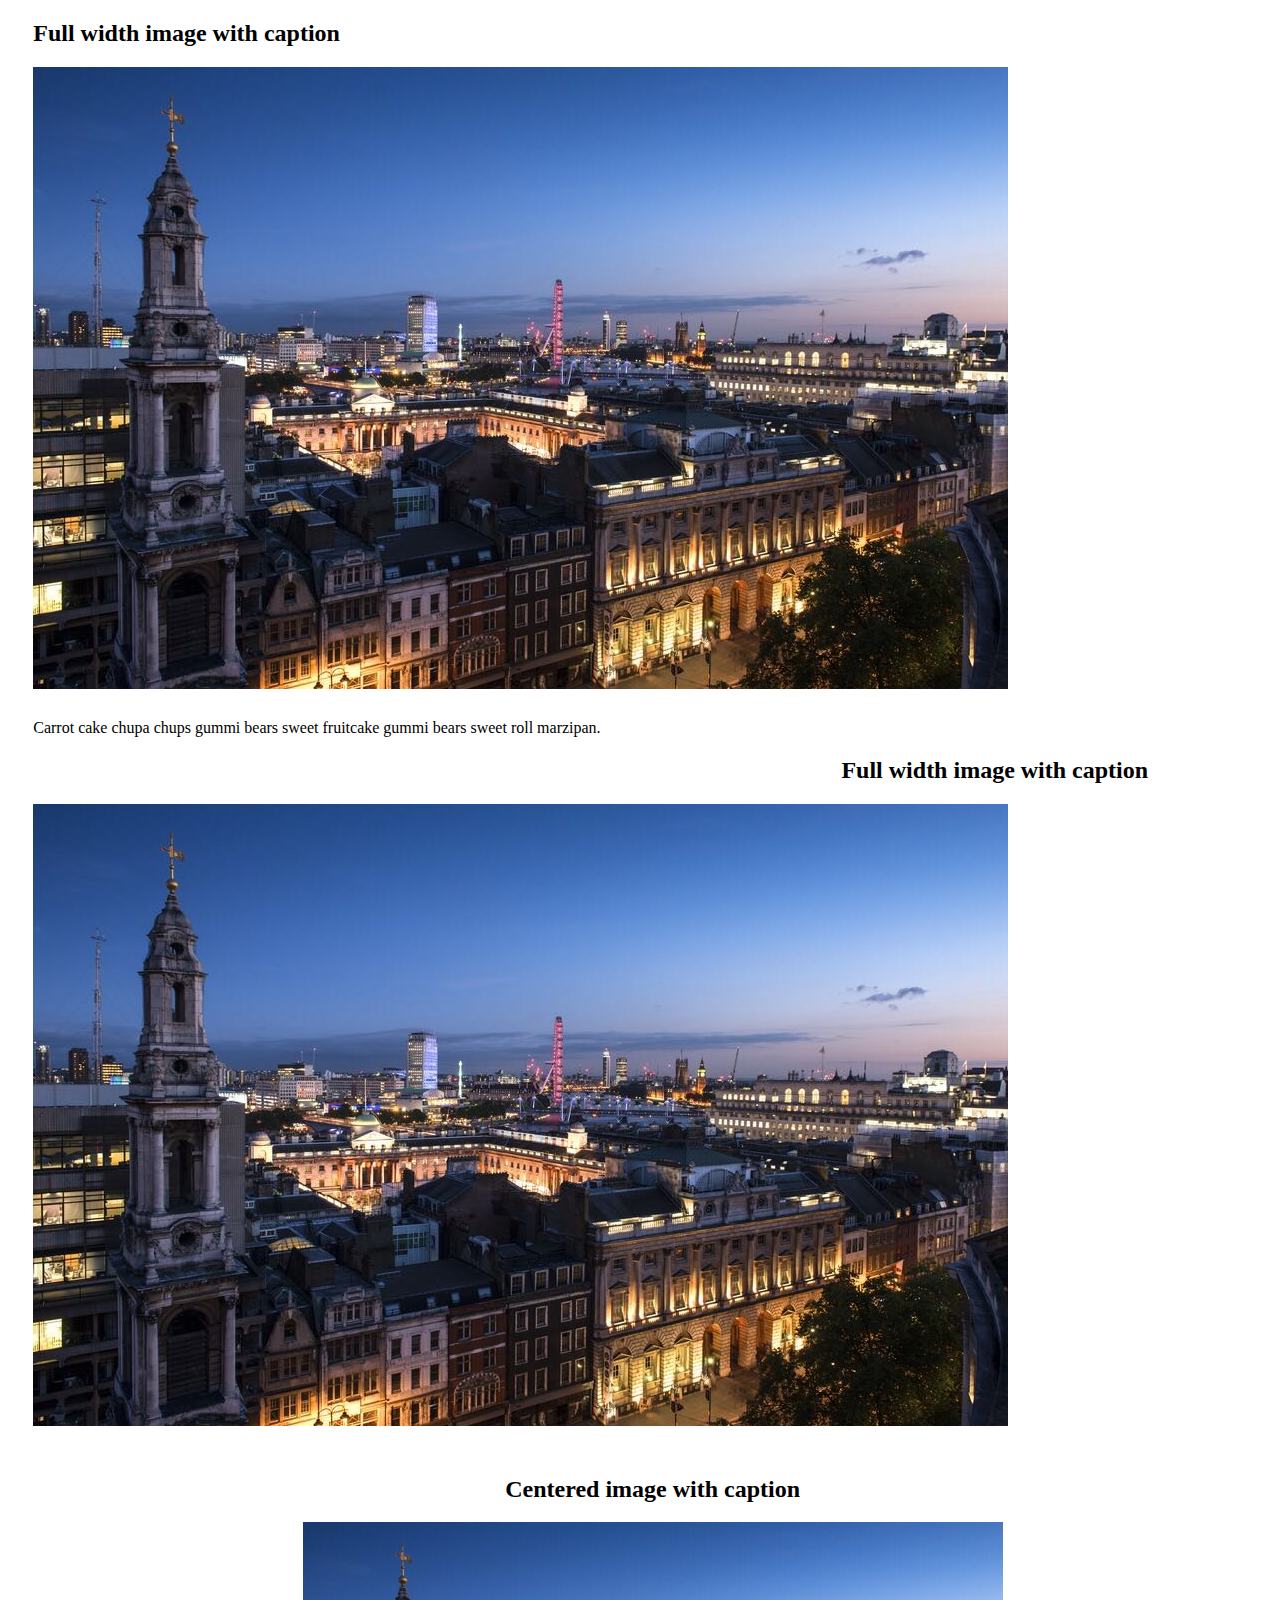
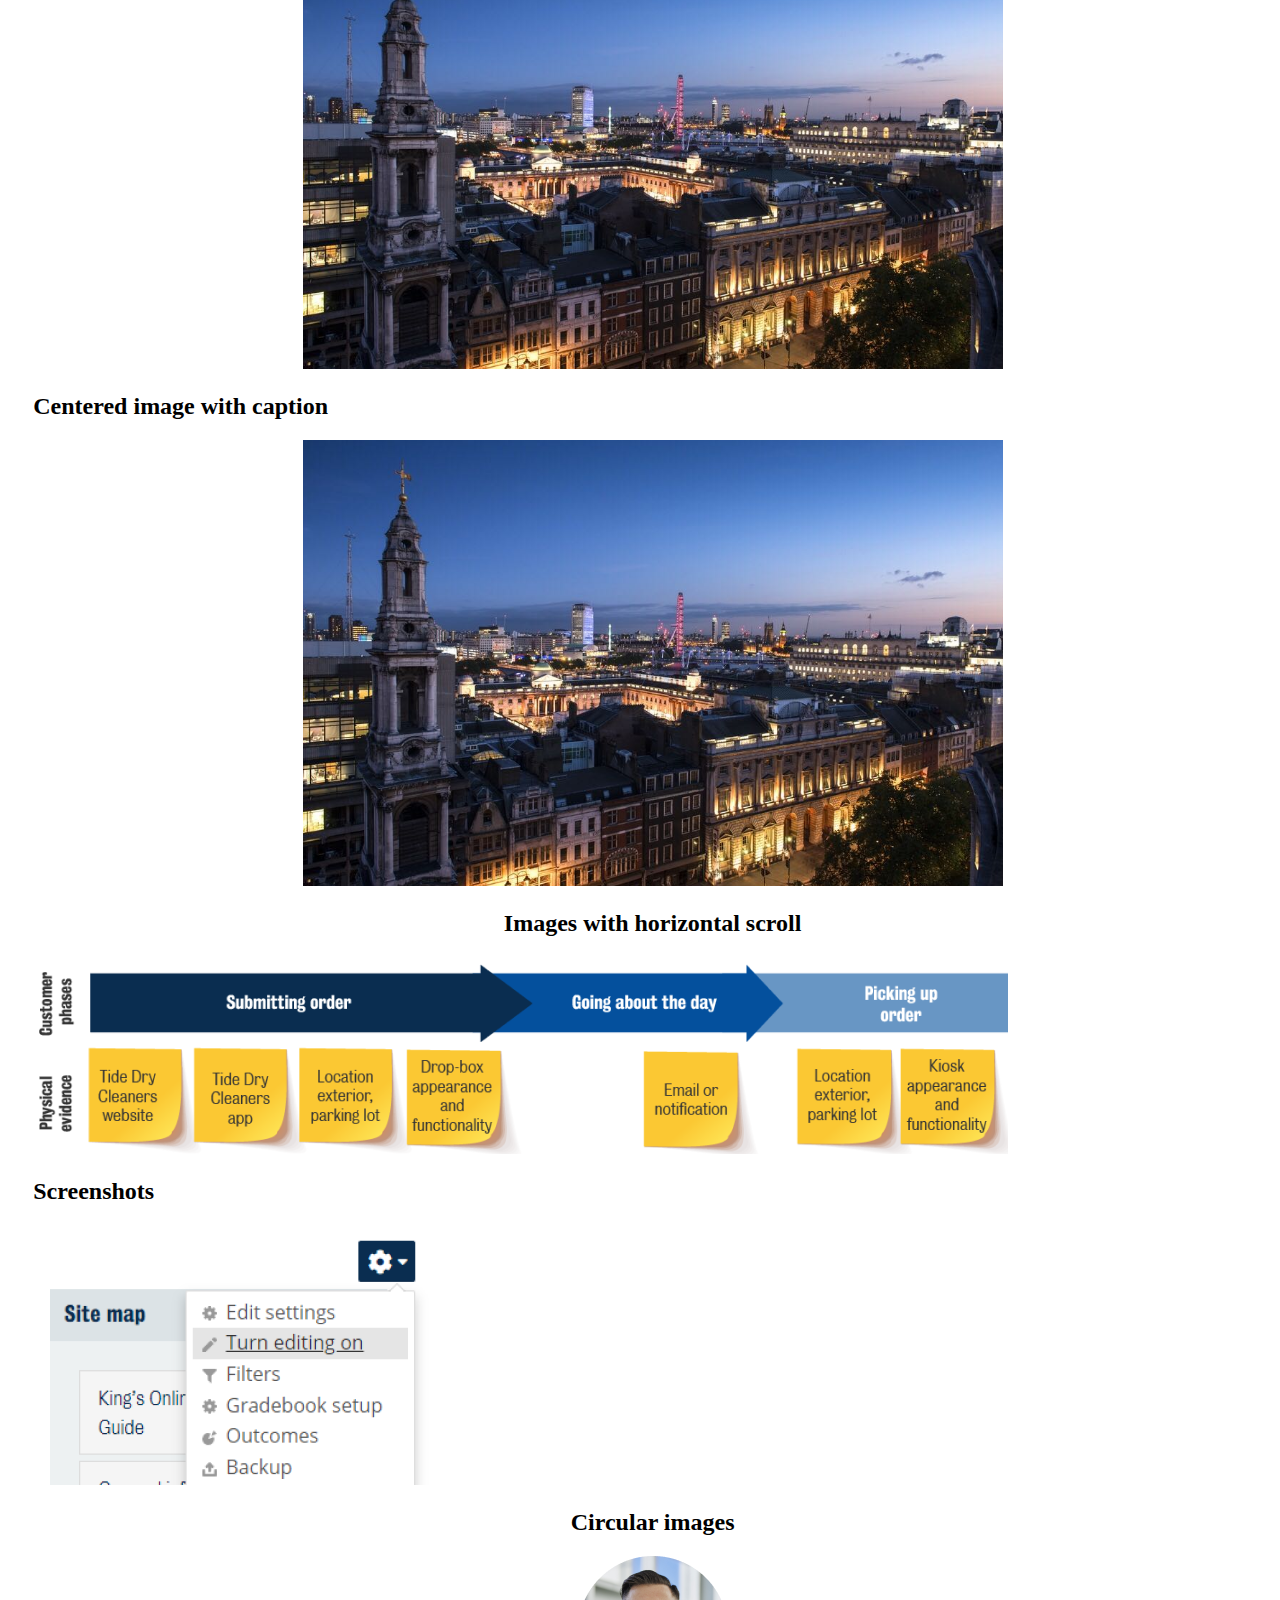
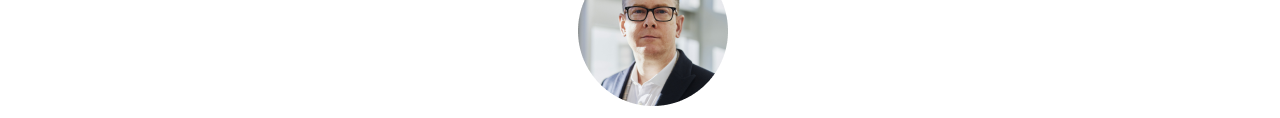
<file: HW2/index.html>
<!DOCTYPE html>
<html lang="en">
<head>
    <meta charset="UTF-8">
    <meta http-equiv="X-UA-Compatible" content="IE=edge">
    <meta name="viewport" content="width=device-width, initial-scale=1.0">
    <title>HW2</title>
    <style>
        .main{
            margin-left: 2%;
        }

        div.image{
            width: 1023px;
            height: 652px;
        }

        .header2{
            text-align: right;
            margin-right: 10%;
        }

        .header3{
            text-align: center;
        }

        .image3{
            text-align: center;
        }

        .image4{
            text-align: center;
        }

        .header5{
            text-align: center;
        }

        .bottom_item{
            text-align: center;
        }

    </style>
</head>
<body>
    <div class="main"> 
        <div>
            <h2>Full width image with caption</h2>
        </div>
        <div class="image"> 
            <img src="./img/image.png" alt="city view">
        </div>
        <div>
            Carrot cake chupa chups gummi bears sweet fruitcake gummi bears sweet roll marzipan.
        </div>

        <div>
            <div>
                <h2 class="header2">Full width image with caption</h2>
            </div>
            <div class="image">
                <img src="./img/image.png" alt="city view">
            </div>
        </div>
        
        <div>
            <div>
                <h2 class="header3">Centered image with caption</h2>
            </div>
            <div class="image3">
                <img src="./img/image.png" width=700px alt="city view">
            </div>
        </div>

        <div>
            <div>
                <h2>Centered image with caption</h2>
            </div>
            <div class="image4">
                <img src="./img/image.png" width=700px alt="city view">
            </div>
        </div>

        <div>
            <h2 class="header5">Images with horizontal scroll</h2>
            <img src="./img/image2.png" alt="horizontal scroll">
        </div>

        <div>
            <h2>Screenshots</h2>
            <img src="./img/image3.png" alt="screenshot">
        </div>

        <div class="bottom_item">
            <h2>Circular images</h2>
            <img src="./img/image4.png" alt="circle">
        </div>
    </div>   
</body>
</html>


<!-- Питання: 
    1) У мене було питання в телеграмі щодо пріоритеності моїх картинок над заголовками.
    Так от я прибрала position absolute (попередньо скопіювала його з фігми чомусь) і все стало як треба.
    Я вже зрозуміла, шо то тема наступної лекції.
    2)Хотіла вказати розмір картинки через клас в стилях - не вийшло, не реагує, як треба було?
-->
</file>
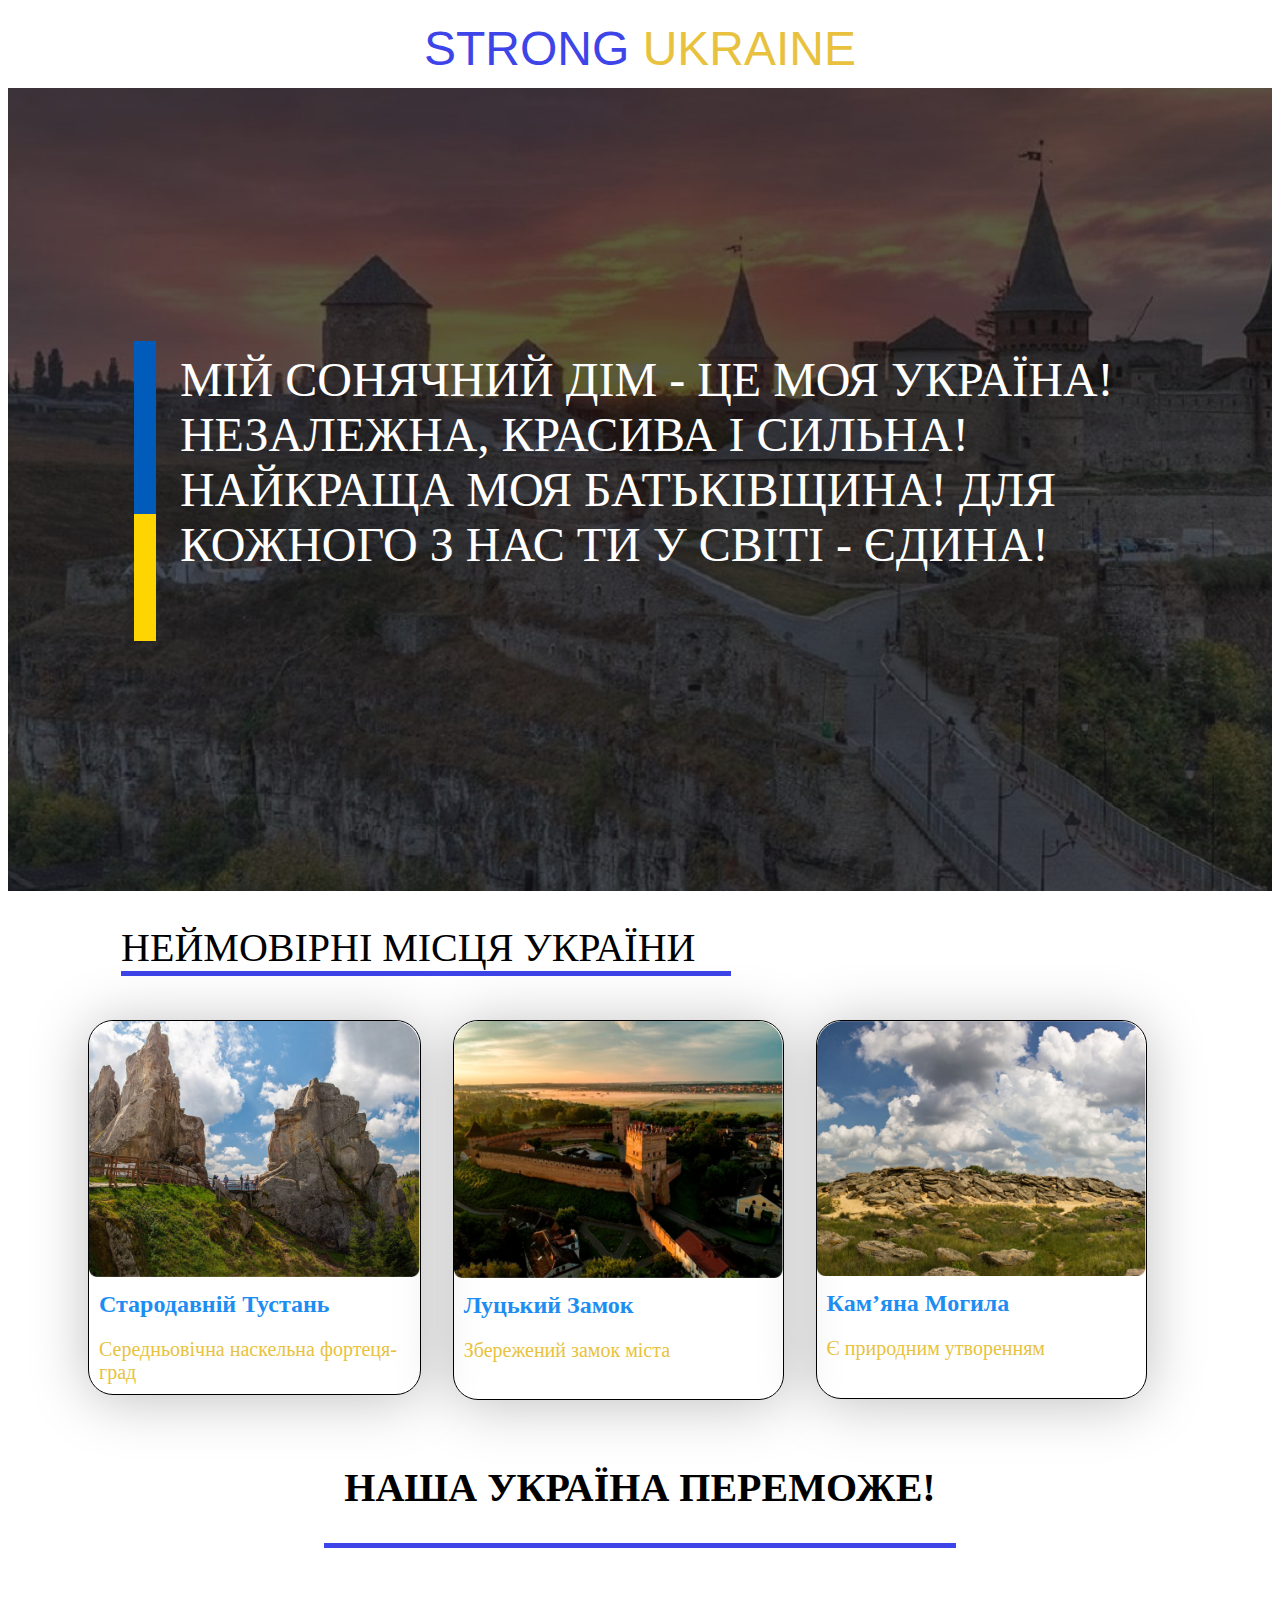
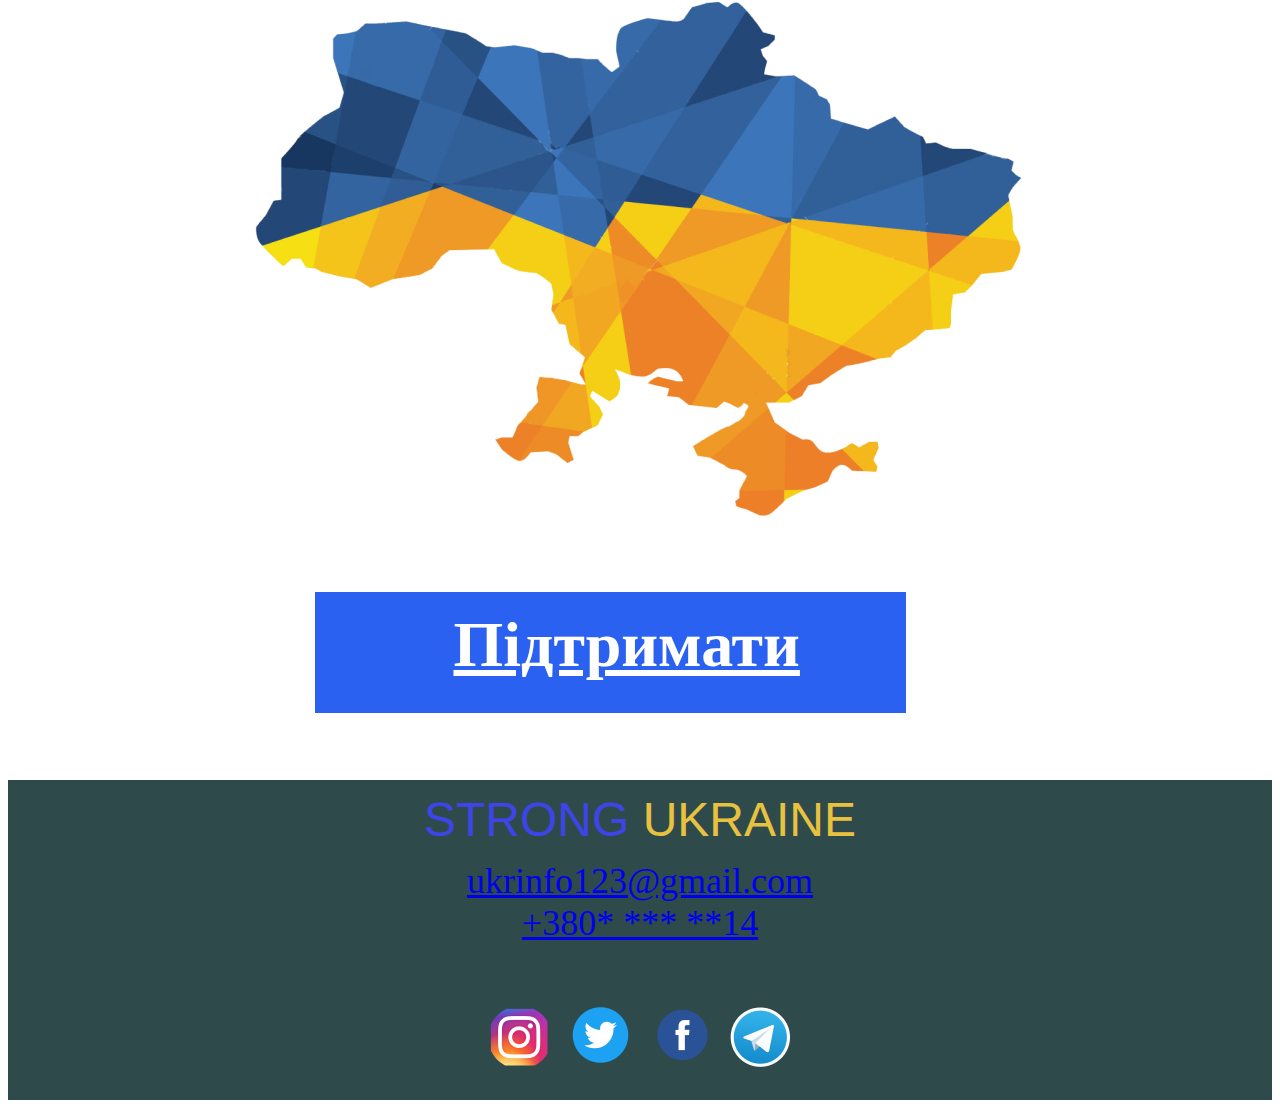
<file: HW3/index.html>
<!DOCTYPE html>
<html lang="en">
<head>
    <meta charset="UTF-8">
    <meta http-equiv="X-UA-Compatible" content="IE=edge">
    <meta name="viewport" content="width=device-width, initial-scale=1.0">
    <link rel="stylesheet" href="./style/style.css">
    <title>HW3</title>
</head>
<body>
    <div class="header">
        <div>STRONG <span class="header-span">UKRAINE</span></div>
    </div>

    <div class="banner">
        <div class=content>
        МІЙ СОНЯЧНИЙ ДІМ - ЦЕ МОЯ УКРАЇНА!
        НЕЗАЛЕЖНА, КРАСИВА І СИЛЬНА!
        НАЙКРАЩА МОЯ БАТЬКІВЩИНА!
        ДЛЯ КОЖНОГО З НАС ТИ У СВІТІ - ЄДИНА!
        </div>
    </div>

    <div class="main">
        <div class="h1">НЕЙМОВІРНІ МІСЦЯ УКРАЇНИ
            <div class="liner">
            </div>
        </div>

        <div class="card">
            <div>
                <img class="card__image" src="./img/tustan.png" alt="Стародавній Тустань">
            </div>

            <div class="card__title">Стародавній Тустань
            </div>

            <div class="card__subtitle">Середньовічна наскельна фортеця-град
            </div>
        </div>

        <div class="card card-margin card-size">
            <div>
                <img class="card__image" src="./img/zamok.png" alt="Луцький Замок">
            </div>

            <div class="card__title">Луцький Замок
            </div>

            <div class="card__subtitle">Збережений замок міста
            </div>
        </div>

        <div class="card card-size">
            <div>
                <img class="card__image" src="./img/mohyla.png" alt="Кам’яна Могила">
            </div>

            <div class="card__title">Кам’яна Могила
            </div>

            <div class="card__subtitle">Є природним утворенням
            </div>
        </div>
    </div>

    <div class="h2">
        <div>НАША УКРАЇНА ПЕРЕМОЖЕ!</div>
        <div class="liner_block">
            <div class="liner"></div>
        </div>
    </div>

    <div class="karta">
        <img src="./img/karta.png" alt="карта України">
    </div>

    <div class="button">
        <a class="button_text" href="#">Підтримати</a>
    </div>

    <div class="footer">
        <div class="header">
            <div>STRONG <span class="header-span">UKRAINE</span>
        </div>

        <div class="contact">
            <div><a href="mailto:ukrinfo123@gmail.com">ukrinfo123@gmail.com</a>
            </div>
            <div><a href="tel:+380635743069">+380* *** **14</a>
            </div>
        </div>

        <div class="social">
            <a href="https://www.instagram.com"><img src="./img/inst.png" alt="instagram"></a>
            <a href="https://twitter.com"><img src="./img/twitter.png" alt="twitter"></a>
            <a href="https://www.facebook.com"><img src="./img/facebook.png" alt="facebook"></a>
            <a href="https://telegram.org"><img src="./img/telegram.png" alt="telegram"></a>
        </div>
    </div>
</body>
</html>



<!-- 1) Коли використовувала шрифт с фонт гугл, я не копіювала 
    ніякого лінку, просто додала фонт фемілі в стилі,
    але у відео уроці було таке оговорено, що скопіювати лінк
    і вставляти його перед лінком на стилі. То я не 
    зрозуміла, копіюємо лінк чи ні?
    2) у фігмі прапор був у форматі якогось лайнера, ми ще такого ж не знаємо?
    Додала просто картинку з інетрнету.
    3) не вийшло нормально вирівняти текст на бекграунді
    4) при створенні другого лайнера (зменшенні його довжини), 
    скористувалась правилом "працює - не чіпай" :) , 
    але якшо чесно не дуже зрозуміла, шо зробила. 
    Типу створила ще один блок, задала там свою ширину
    і помістила туди лайнер, це правильно? І ще в мене не вийшло
    прибрати відступ між тайтлом і лайнером.
    6)Коли прописала стилі у футері, побачила, що мої стилі 
    не діють в футері, чому? Стиль унаслідувався від хедера.
    Винесла імейл і тел в окремий клас, тепер
    не виділяються потрібним вказаним кольором. Що не так?
    7) як зробити посиланням не тільки текст на тій кнопці, а весь
    той синій прямокутник?
</file>
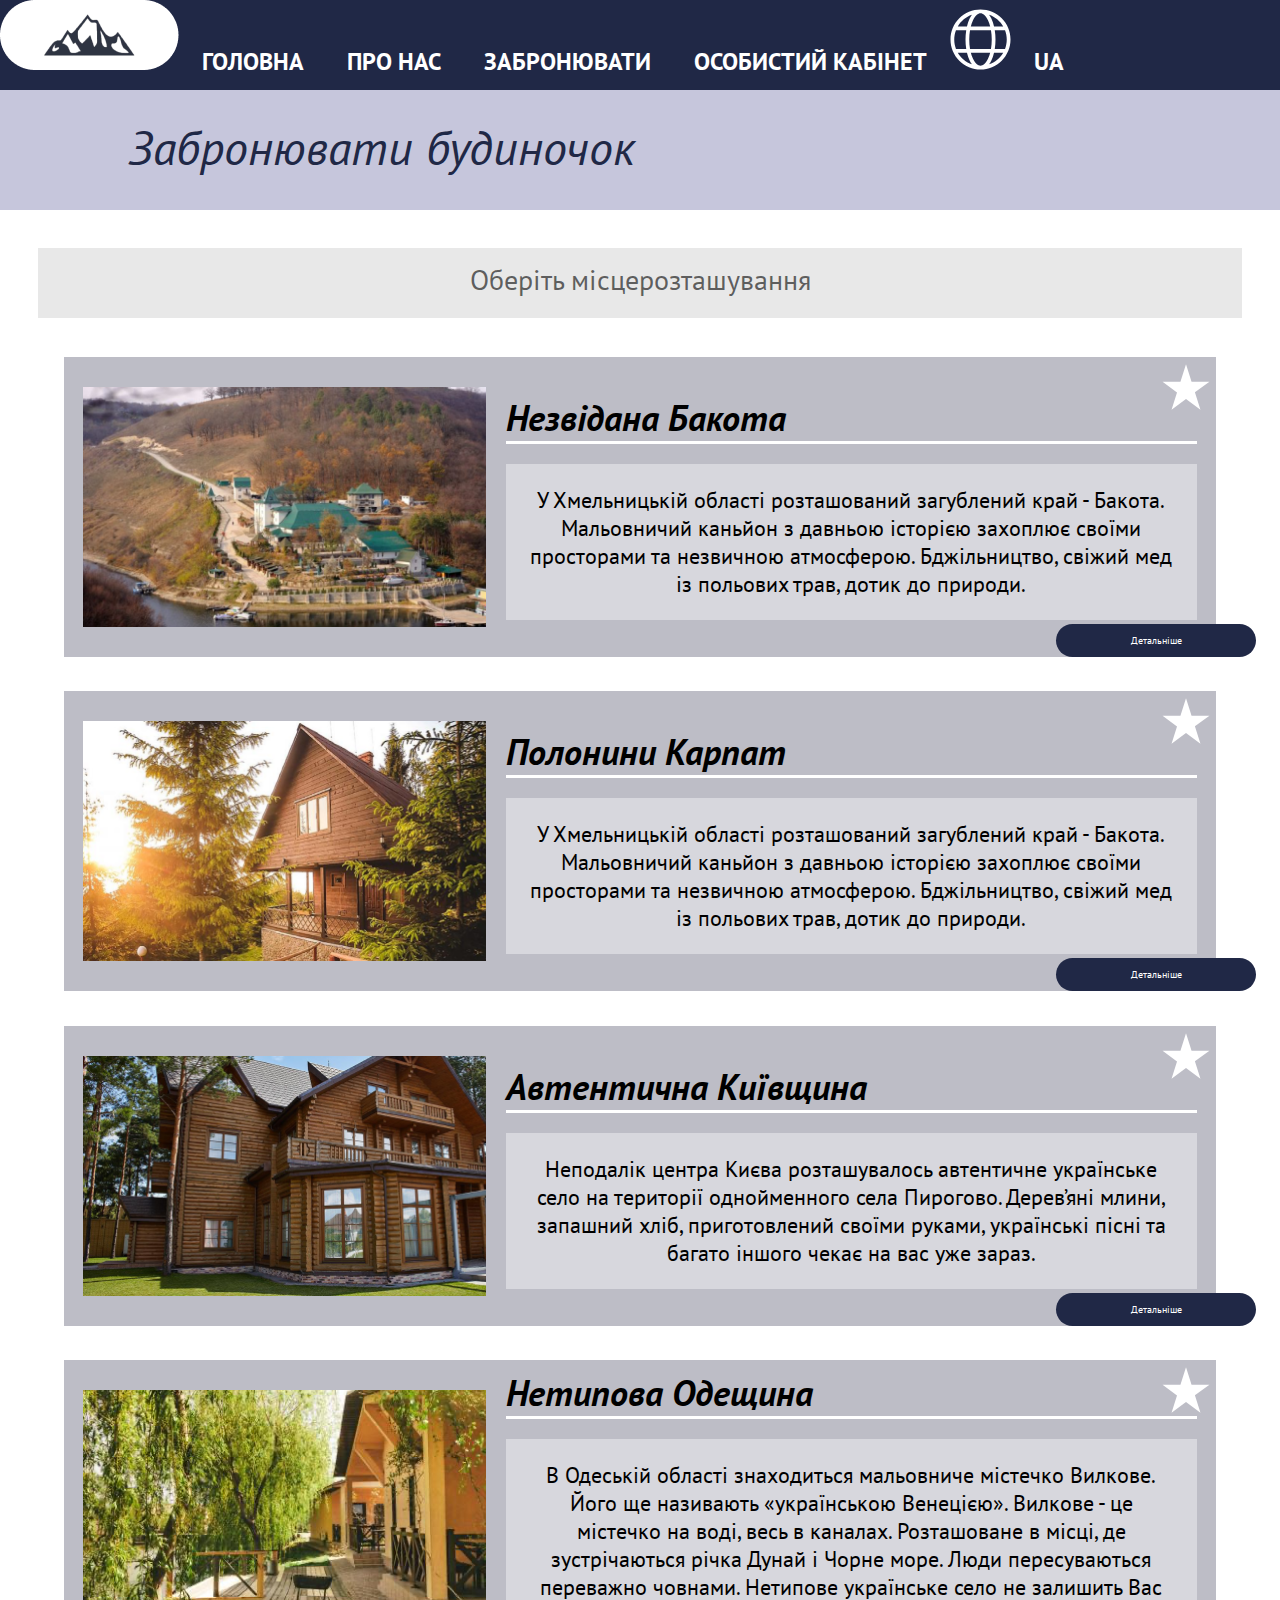
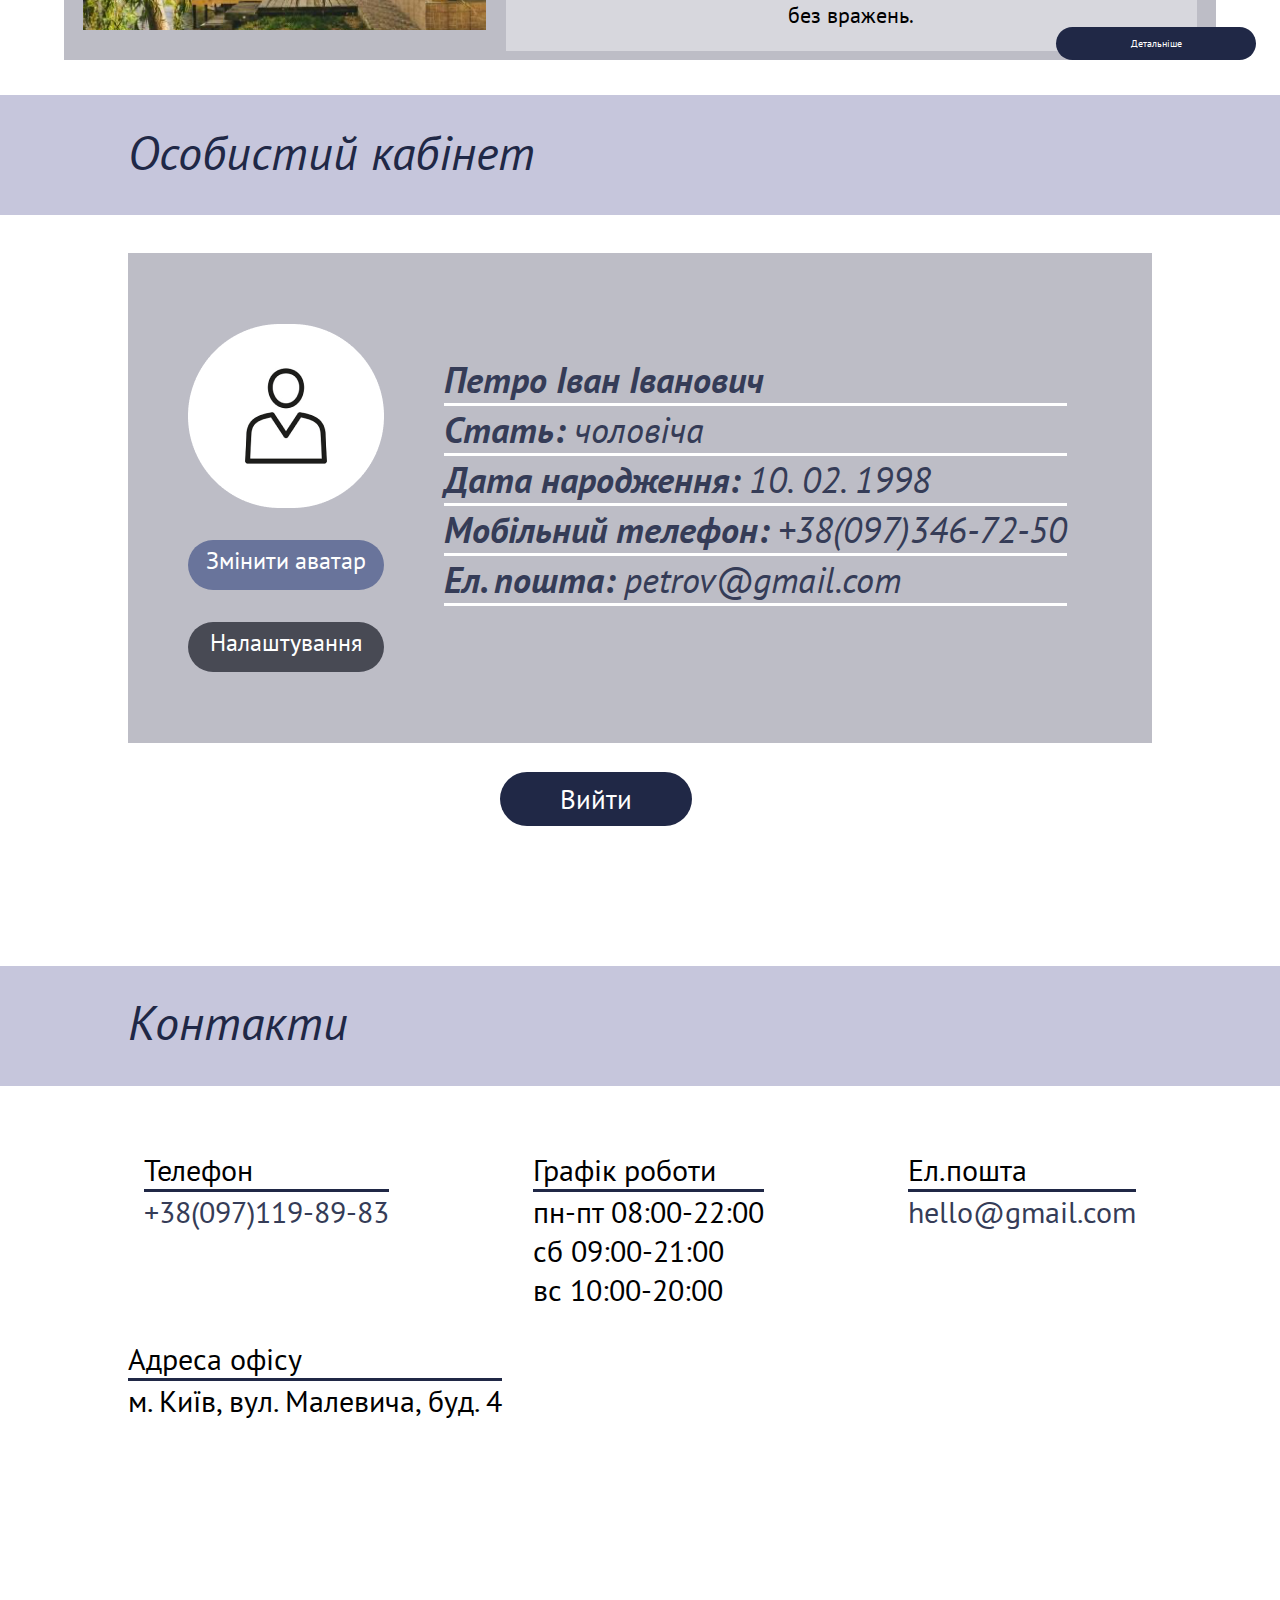
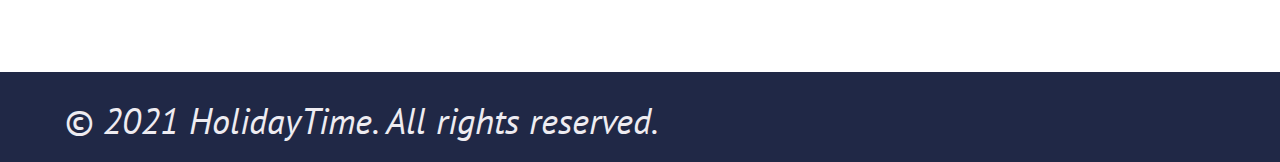
<file: HW4/index.html>
<!DOCTYPE html>
<html lang="uk">
<head>
    <meta charset="UTF-8">
    <meta http-equiv="X-UA-Compatible" content="IE=edge">
    <meta name="viewport" content="width=device-width, initial-scale=1.0">
    <title>HW4</title>
    <link rel="stylesheet" href="./css/style.css">
</head>
<body>
    <div class="header">
        <img class="logo" src="./img/logo.png" alt="logo">
        <a class="header_btn" href="#">ГОЛОВНА</a>
        <a class="header_btn" href="#">ПРО НАС</a>
        <a class="header_btn" href="#">ЗАБРОНЮВАТИ</a>
        <a class="header_btn" href="#">ОСОБИСТИЙ КАБІНЕТ</a>
        <svg class="icon" width="61" height="61" viewBox="0 0 61 61" fill="none" xmlns="http://www.w3.org/2000/svg">
            <path d="M30.5 60.5C38.4565 60.5 46.0871 57.3393 51.7132 51.7132C57.3393 46.0871 60.5 38.4565 60.5 30.5C60.5 22.5435 57.3393 14.9129 51.7132 9.2868C46.0871 3.66071 38.4565 0.5 30.5 0.5C22.5435 0.5 14.9129 3.66071 9.2868 9.2868C3.66071 14.9129 0.5 22.5435 0.5 30.5C0.5 38.4565 3.66071 46.0871 9.2868 51.7132C14.9129 57.3393 22.5435 60.5 30.5 60.5ZM30.5 4.25C32.9637 4.25 35.7763 6.4625 38.0825 11.405C38.8963 13.1525 39.605 15.1625 40.1788 17.375H20.8213C21.395 15.1625 22.1038 13.1525 22.9212 11.405C25.22 6.4625 28.0325 4.25 30.5 4.25ZM19.52 9.81875C18.4127 12.2443 17.5545 14.776 16.9587 17.375H7.76C10.9259 11.9033 15.9546 7.75306 21.9275 5.6825C21.0238 6.92 20.2175 8.3225 19.52 9.81875ZM16.22 21.125C15.7347 24.2263 15.4939 27.361 15.5 30.5C15.5 33.7625 15.7512 36.92 16.2237 39.875H5.975C4.83135 36.8818 4.24667 33.7042 4.25 30.5C4.25 27.2 4.86125 24.035 5.975 21.125H16.2237H16.22ZM16.9587 43.625C17.6187 46.4113 18.485 48.9575 19.52 51.1813C20.2175 52.6775 21.0238 54.08 21.9275 55.3175C15.9546 53.2469 10.9259 49.0967 7.76 43.625H16.9625H16.9587ZM20.8213 43.625H40.1788C39.6622 45.6748 38.9592 47.6732 38.0788 49.595C35.78 54.5375 32.9675 56.75 30.5 56.75C28.0362 56.75 25.2238 54.5375 22.9175 49.595C22.0397 47.6729 21.3393 45.6746 20.825 43.625H20.8213ZM40.9775 39.875H20.0225C19.5014 36.7773 19.243 33.6412 19.25 30.5C19.25 27.1887 19.5238 24.0312 20.0225 21.125H40.9775C41.4762 24.0312 41.75 27.1887 41.75 30.5C41.75 33.8112 41.4762 36.9688 40.9775 39.875ZM44.0413 43.625H53.24C50.0741 49.0967 45.0454 53.2469 39.0725 55.3175C39.9762 54.08 40.7825 52.6775 41.48 51.1813C42.515 48.9575 43.3812 46.4113 44.0413 43.625ZM55.0288 39.875H44.7762C45.2487 36.92 45.5 33.7625 45.5 30.5C45.5 27.2375 45.2487 24.08 44.7762 21.125H55.025C56.1388 24.035 56.75 27.2 56.75 30.5C56.75 33.8 56.1388 36.965 55.025 39.875H55.0288ZM39.0725 5.6825C45.0456 7.75276 50.0744 11.903 53.24 17.375H44.0375C43.4417 14.7761 42.5835 12.2443 41.4762 9.81875C40.8085 8.36584 40.0023 6.98069 39.0687 5.6825H39.0725Z" fill="white"/>
            </svg>            
        <a class="header_btn" href="#">UA</a>
    </div>

    <div class="subheader">Забронювати будиночок</div>
    <div class="subheader2">Оберіть місцерозташування</div>

    <main>
        <section class="build">
            <div class="card">
                <div class="card__image">
                    <img src="./img/image1.png" alt="Незвідана Бакота ">
                </div>
                <div class="card__content">
                    <div class="card__content_title">Незвідана Бакота 
                    </div>
                    <div class="card__content_description">
                        У Хмельницькій області розташований загублений край -
                        Бакота. Мальовничий каньйон з давньою історією захоплює
                        своїми просторами та незвичною атмосферою. Бджільництво,
                        свіжий мед із польових трав, дотик до природи.
                    </div>
                    <svg class="card__star" width="50" height="50" viewBox="0 0 50 50" fill="none" xmlns="http://www.w3.org/2000/svg">
                        <path d="M48.4375 19.6875H30.5469L25 2.34375L19.4531 19.6875H1.5625L16.0156 30.3906L10.5469 47.6562L25 36.9531L39.4531 47.6562L33.9062 30.3125L48.4375 19.6875Z" fill="white"/>
                    </svg>
                    <a class="card__btn" href="#">Детальніше</a>                      
                </div>
            </div>

            <div class="card">
                <div class="card__image">
                    <img src="./img/image2.png" alt="Полонини Карпат">
                </div>
                <div class="card__content">
                    <div class="card__content_title">Полонини Карпат  
                    </div>
                    <div class="card__content_description">
                        У Хмельницькій області розташований загублений край -
                        Бакота. Мальовничий каньйон з давньою історією захоплює
                        своїми просторами та незвичною атмосферою. Бджільництво,
                        свіжий мед із польових трав, дотик до природи.
                    </div>
                    <svg class="card__star" width="50" height="50" viewBox="0 0 50 50" fill="none" xmlns="http://www.w3.org/2000/svg">
                        <path d="M48.4375 19.6875H30.5469L25 2.34375L19.4531 19.6875H1.5625L16.0156 30.3906L10.5469 47.6562L25 36.9531L39.4531 47.6562L33.9062 30.3125L48.4375 19.6875Z" fill="white"/>
                    </svg>
                    <a class="card__btn" href="#">Детальніше</a>                      
                </div>
            </div>

            <div class="card">
                <div class="card__image">
                    <img src="./img/image3.png" alt="Автентична Київщина">
                </div>
                <div class="card__content">
                    <div class="card__content_title">Автентична Київщина 
                    </div>
                    <div class="card__content_description">
                        Неподалік центра Києва розташувалось автентичне українське село 
                        на території однойменного села Пирогово. Дерев’яні млини, запашний хліб, 
                        приготовлений своїми руками, українські пісні та багато іншого чекає на вас уже зараз.
                    </div>
                    <svg class="card__star" width="50" height="50" viewBox="0 0 50 50" fill="none" xmlns="http://www.w3.org/2000/svg">
                        <path d="M48.4375 19.6875H30.5469L25 2.34375L19.4531 19.6875H1.5625L16.0156 30.3906L10.5469 47.6562L25 36.9531L39.4531 47.6562L33.9062 30.3125L48.4375 19.6875Z" fill="white"/>
                    </svg>
                    <a class="card__btn" href="#">Детальніше</a>                      
                </div>
            </div>

            <div class="card">
                <div class="card__image">
                    <img src="./img/image4.png" alt="Нетипова Одещина">
                </div>
                <div class="card__content">
                    <div class="card__content_title">Нетипова Одещина 
                    </div>
                    <div class="card__content_description">
                        В Одеській області знаходиться мальовниче містечко Вилкове.
                        Його ще називають «українською Венецією». Вилкове - це містечко
                        на воді, весь в каналах. Розташоване в місці, де зустрічаються річка
                        Дунай і Чорне море. Люди пересуваються переважно човнами.
                        Нетипове українське село не залишить Вас без вражень.
                    </div>
                    <svg class="card__star" width="50" height="50" viewBox="0 0 50 50" fill="none" xmlns="http://www.w3.org/2000/svg">
                        <path d="M48.4375 19.6875H30.5469L25 2.34375L19.4531 19.6875H1.5625L16.0156 30.3906L10.5469 47.6562L25 36.9531L39.4531 47.6562L33.9062 30.3125L48.4375 19.6875Z" fill="white"/>
                    </svg>
                    <a class="card__btn" href="#">Детальніше</a>                      
                </div>
            </div>
        </section>

        <section>
            <div class="subheader">Особистий кабінет</div>
            <div class="card2">
                <div class="card2_avatar">
                    <img src="./img/image5avatar.png" alt="avatar">
                    <a class="card2_btn" href="#">Змінити аватар</a>
                    <a class="card2_btn2" href="#">Налаштування</a>
                </div>
                <div class="card2_avatar__content">
                    <div class="card2_liner">Петро Іван Іванович</div>
                    <div class="card2_liner">Стать: <span class="dif_weight">чоловіча</span></div>
                    <div class="card2_liner">Дата народження: <span class="dif_weight">10. 02. 1998</span></div>
                    <div class="card2_liner">Мобільний телефон: <span class="dif_weight"><a class="card2_contact" href="tel:+380973467250">+38(097)346-72-50</a></span></div>
                    <div class="card2_liner">Ел. пошта: <span class="dif_weight"><a class="card2_contact" href="mailto:petrov@gmail.com">petrov@gmail.com</a></span></div>
                </div>
            </div>
            <a class="card2_exit_btn"href="#">Вийти</a>
        </section>

        <section>
            <div class="subheader3">Контакти</div>
            <div class="contacts">
                <div>
                    <div class="liner3">Телефон</div>
                    <div><a class="card2_contact" href="tel:+380971198983">+38(097)119-89-83</a></div>
                </div>
                <div>
                    <div class="liner3">Графік роботи</div>
                    <div>пн-пт 08:00-22:00<br>
                        сб 09:00-21:00<br>
                        вс 10:00-20:00</p>
                    </div>
                </div>
                <div>
                    <div class="liner3">Ел.пошта</div>
                    <div><a class="card2_contact"href="mailto:hello@gmail.com">hello@gmail.com</a></div>
                </div>
            </div>
            <div class="office_address">
                <div>
                    <div class="liner3">Адреса офісу</div>
                    <div>м. Київ, вул. Малевича, буд. 4</div>
                </div>
                <div>
                    <iframe class="map" src="https://www.google.com/maps/embed?pb=!1m14!1m12!1m3!1d283091.63364109903!2d30.52169253508194!3d50.44999262890404!2m3!1f0!2f0!3f0!3m2!1i1024!2i768!4f13.1!5e0!3m2!1sen!2suk!4v1661560643372!5m2!1sen!2suk" width="600" height="450" style="border:0;" allowfullscreen="" loading="lazy" referrerpolicy="no-referrer-when-downgrade"></iframe>
                </div>
            </div>
        </section>
    </main>
    <footer class="footer">
        © 2021 HolidayTime.  All rights reserved.
    </footer>
    
</body>
</html>
</file>
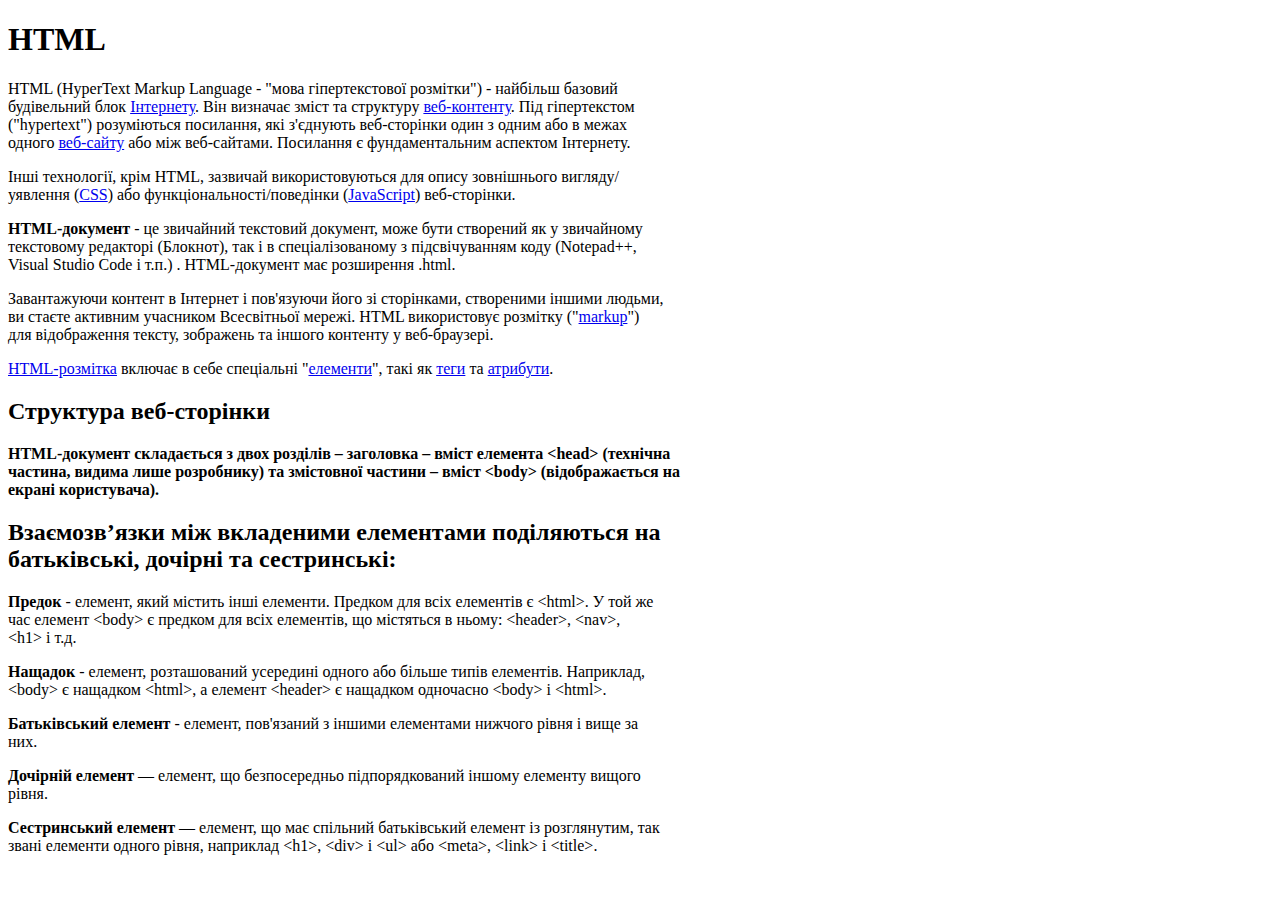
<file: HW/HW 1 additional.html>
<!DOCTYPE html>
<html lang = 'ua'>
    <head>
        <title>HW 1 additional</title>
    </head>

    <body>
        <div>
            <h1>HTML</h1>
            <p> HTML (HyperText Markup Language - "мова гіпертекстової розмітки") - найбільш базовий<br> 
                будівельний блок <a href='https://uk.wikipedia.org/wiki/Інтернет'>Інтернету</a>. Він визначає зміст та структуру <a href='https://uk.wikipedia.org/wiki/Інформаційне_наповнення_сайту'>веб-контенту</a>. Під гіпертекстом<br> 
                ("hypertext") розуміються посилання, які з'єднують веб-сторінки один з одним або в межах<br>
                одного <a href='https://uk.wikipedia.org/wiki/Вебсайт'>веб-сайту</a> або між веб-сайтами. Посилання є фундаментальним аспектом Інтернету.<br>
            </p>

            <p> Інші технології, крім HTML, зазвичай використовуються для опису зовнішнього вигляду/<br> 
                уявлення (<a href='https://uk.wikipedia.org/wiki/CSS'>CSS</a>) або функціональності/поведінки (<a href='https://uk.wikipedia.org/wiki/JavaScript'>JavaScript</a>) веб-сторінки.<br>
            </p>

            <p> <b>HTML-документ</b> - це звичайний текстовий документ, може бути створений як у звичайному<br>
                текстовому редакторі (Блокнот), так і в спеціалізованому з підсвічуванням коду (Notepad++,<br>
                Visual Studio Code і т.п.) . HTML-документ має розширення .html.<br>
            </p
                
            <p> Завантажуючи контент в Інтернет і пов'язуючи його зі сторінками, створеними іншими людьми,<br>
                ви стаєте активним учасником Всесвітньої мережі.  HTML використовує розмітку ("<a href='https://en.wikipedia.org/wiki/Markup_language'>markup</a>")<br>
                для відображення тексту, зображень та іншого контенту у веб-браузері.<br>
            </p>
                
            <p> <a href='https://uk.wikipedia.org/wiki/HTML'>HTML-розмітка</a> включає в себе спеціальні "<a href='https://uk.wikipedia.org/wiki/Елементи_HTML'>елементи</a>", такі як <a href='https://uk.wikipedia.org/wiki/Тег_(мова_розмітки)'>теги</a> та <a href='https://uk.wikipedia.org/wiki/Атрибути_HTML'>атрибути</a>.<br>
            </p>   
        </div>

        <div>
            <h2>Структура веб-сторінки</h2>
            <p> <b>HTML-документ складається з двох розділів – заголовка – вміст елемента &#60;head&#62; (технічна<br>
                частина, видима лише розробнику) та змістовної частини – вміст &#60;body&#62; (відображається на<br>
                екрані користувача).</b>
            </p>
        </div>

        <div>
            <h2>Взаємозв’язки між вкладеними елементами поділяються на<br>
                батьківські, дочірні та сестринські:
            </h2>
            <p> <b>Предок</b> - елемент, який містить інші елементи. Предком для всіх елементів є &#60;html&#62;. У той же<br>
                час елемент &#60;body&#62; є предком для всіх елементів, що містяться в ньому: &#60;header&#62;, &#60;nav&#62;,<br>
                &#60;h1&#62; і т.д.
            </p>

            <p> <b>Нащадок</b> - елемент, розташований усередині одного або більше типів елементів. Наприклад,<br>
                &#60;body&#62; є нащадком &#60;html&#62;, а елемент &#60;header&#62; є нащадком одночасно &#60;body&#62; і &#60;html&#62;.
            </p>
                
            <p> <b>Батьківський елемент</b> - елемент, пов'язаний з іншими елементами нижчого рівня і вище за<br>
                них.
            </p>
                
            <p> <b>Дочірній елемент</b> — елемент, що безпосередньо підпорядкований іншому елементу вищого<br>
                рівня.
            </p>
                
            <p> <b>Сестринський елемент</b> — елемент, що має спільний батьківський елемент із розглянутим, так<br>
                звані елементи одного рівня, наприклад &#60;h1&#62;, &#60;div&#62; і &#60;ul&#62; або &#60;meta&#62;, &#60;link&#62; і &#60;title&#62;.
            </p>
        </div>
    </body>
</html>


<!-- Не знаю, де залишити питання, дозвольте залишити тут.
Чи правильно є те, що я використала тут декілька дівів чи можна було одним? 
І по спец символам. Якшо поставити його лише з однієї сторони - теж спрацює 
(щоб відобразити тег текстом на сторінці), то чи маю я ставити його з обох сторін?-->
</file>
<file: HW3/style/style.css>
body{
    font-family: 'Inika', serif;
}

.h1{
    width: 610px;
    height: 63px;
    font-weight: 700px;
    font-size: 40px;
    margin: 3%; 0
}

.liner{
    border-bottom: 5px solid #3E45E8;

}

.header{
    min-height: 50px;
    max-height: 110px;
    text-align: center;
    color: #3E45E8;
    font-size: 48px;
    font-weight: 400;
    font-family: 'M PLUS 1p', sans-serif;
    padding-top: 1%;
    padding-bottom: 1%;
    box-sizing: border-box;
}

.header-span{
    color: #E8C23E;
}

.banner{
    background-image: url(../img/backgroung.png);
    height: 803px;
    background-repeat: no-repeat;
    background-size: cover;
    padding-top: 20%;
    padding-left: 10%;
    box-sizing: border-box;  
}

.content{
    background-image: url(../img/flag.png);
    height: 300px;
    background-repeat: no-repeat;
    font-size: 48px;
    color: white;
    width: 90%;
    padding-left: 4%;
    padding-top: 1%;
    box-sizing: border-box;
}

.main{
    padding: 0 80px;
}

.card{
    border: 1px solid black;
    width: 30%;
    color: #1E8DF2;
    font-weight: 700;
    display: inline-block;
    vertical-align: top;
    border-radius: 25px;
    overflow: hidden;
    box-shadow: 0px 4px 57px rgb(0,0,0,0.25);
}

.card-size{
    padding-bottom: 2.5%;
    box-sizing: border-box;
}

.card-margin{
    margin: 0 2.5%;
}

.card__image{
    width: 100%;
}

.card__title{
    font-size: 24px;
    padding: 10px;
    box-sizing: border-box;
}

.card__subtitle{
    color: #E8C23E;
    font-size: 20px;
    font-weight: 400;
    padding: 10px;
    box-sizing: border-box;
}

.h2{
    height: 63px;
    text-align: center;
    color: black;
    font-size: 40px;
    font-weight: 700;
    margin-top: 5%;
}

.liner_block {
    display:inline-block;
    width:50%;
}

.karta{
    padding-top: 5%;
    box-sizing: border-box;
    text-align: center;
    height: 537px;
}

.button{
    background-image: url(../img/bottom_element.png);
    background-repeat: no-repeat;
    position: absolute;
    width: 591px;
    height: 121px;
    margin-top: 10%;
    margin-left: 24%;
    text-align: center;
    padding: 1rem;
}

.button_text{
    color: white;
    font-weight: 700;
    font-size: 64px;
    text-align: center;
    padding-top: 3%;
    box-sizing: border-box;
}

.footer{
    background-color: #2F4A4B;
    height: 320px;
    margin-top: 25%;
}

.contact{
    padding-top: 1%;
    box-sizing: border-box;
    font-size: 36px;
    color: #A89D9D;
    font-weight: 400;
    font-family: 'Marcellus SC', serif;
    text-align: center;
}

.social{
    padding-top: 4.5%;
    box-sizing: border-box;
}
</file>
<file: HW4/css/style.css>
@import url('https://fonts.googleapis.com/css2?family=PT+Sans:ital,wght@0,400;0,700;1,400;1,700&display=swap');

html{
    font-size: 10px;
}

body{
    margin: 0;
    font-family: 'PT Sans', sans-serif;
    font-weight: 400;
    /*background-color: #F5F5F5;   ось тут не вийшло задати фон*/
}

.build{
    width: 90%;
    margin: 0 auto;
}

.card{
    height: 300px;
    background-color: #BDBDC6;
    display: flex;
    justify-content: space-evenly;
    align-items: center;
    position: relative;
    margin-bottom: 3%;
}

.card:hover{
    background-color: #AEAEE2;
}

.card__image{
    width: 35%;
    height: 80%;
    overflow: hidden;
}

.card__image img{
    height: 100%;
}

.card__content{
    width: 60%;
}

.card__content_title{
    font-weight: 700;
    font-style: italic;
    font-size: 36px;
    border-bottom: 3px solid white;
    font-size: 3.6rem;
    margin-bottom: 2rem;
}

.card__content_description{
    font-size: 2.2rem;
    text-align: center;
    background-color: #D7D7DD;
    padding: 2.2rem;
}

.card__star, .card__btn{
    position: absolute;
}

.card__star{
    right: 0.5rem;
    top: 0.5rem;
}

.card__star:hover path{
    fill: #FFFF00;
}

.card__btn:hover{
    background-color: #EF075B;
}

.card__btn{
    right: -40px;
    bottom: 0;
    width: 200px;
    padding: 1rem 0;
    background-color: #202846;
    color: white;
    text-decoration: none;
    text-align: center;
    border-radius: 50px;
}

.header{
    background-color: #202846;
    height: 90px;
    position: sticky;
    top: 0;
}

.header_btn{
    text-decoration: none;
    color: white;
    font-size: 24px;
    padding: 2rem;
    font-weight: 700;
    box-sizing: border-box;
}

.subheader{
    background-color: #C6C6DC;
    height: 120px;
    font-size: 48px;
    font-style: italic;
    color: #202846;
    padding-left: 10%;
    padding-top: 2%;
    box-sizing: border-box;
}

.subheader2{
    background-color: #E8E8E8;
    font-size: 28px;
    text-align: center;
    color: #0000009C;
    height: 70px;
    padding-top: 1%;
    box-sizing: border-box;
    margin: 3%;
}

.card2{
    background-color: #BDBDC6;
    min-height: 490px;
    max-width: 80%;
    margin-top: 3%;
    margin-left: 10%;
    margin-right: 10%;
    margin-bottom: 3%;
    display: flex;
    position: relative;
}

.card2_avatar{
    max-width: 30%;
    display: flex;
    flex-direction: column;
    justify-content: space-evenly;
    padding-left: 6rem;
    box-sizing: border-box;
}

.card2_avatar__content{
    font-size: 36px;
    color: #353C57;
    font-style: italic;
    font-weight: 700;
    padding-left: 6rem;
    padding-top: 10%;
    box-sizing: border-box;
}

.card2_liner{
    border-bottom: 3px solid white;
}

.dif_weight{
    font-weight: 400;
}

.card2_contact{
    text-decoration: none;
    color: #353C57;
}

.card2_btn{
    background-color: #69749B;
    text-decoration: none;
    color: white;
    font-size: 24px;
    text-align: center;
    border-radius: 50px;
    height: 5rem;
    padding-top: 0.5rem;
    box-sizing: border-box;
    margin-top: -20%;
}

.card2_btn2{
    background-color: #484A54;
    text-decoration: none;
    color: white;
    font-size: 24px;
    text-align: center;
    border-radius: 50px;
    height: 5rem;
    padding-top: 0.5rem;
    box-sizing: border-box;
    margin-top: -20%;
}

.card2_exit_btn{
    background-color: #202846;
    font-size: 27px;
    color: white;
    text-decoration: none;
    height: 6rem;
    border-radius: 50px;
    padding: 1rem 6rem;
    box-sizing: border-box;
    margin-left: 50rem;
    /*треба було позішіном чи норм?*/

}

.subheader3{
    background-color: #C6C6DC;
    height: 120px;
    font-size: 48px;
    font-style: italic;
    color: #202846;
    padding-left: 10%;
    padding-top: 2%;
    box-sizing: border-box;
    margin-top: 15rem;
}

.map{
    border-radius: 50px;
    max-height: 30rem;
    max-width: 50rem;
    margin-left: 20%;
    margin-bottom: 5%;
    
}

.contacts{
    display: flex;
    justify-content: space-evenly;
    margin-top: 5%;
    font-size: 30px;
}

.office_address{
    margin-left: 10%;
    font-size: 30px;
    display: flex;
}

.liner3{
    border-bottom: 3px solid #202846;
}

.footer{
    height: 90px;
    background-color: #202846;
    font-style: italic;
    font-size: 36px;
    color: #EEECF1;
    padding-top: 2%;
    padding-left: 5%;
    box-sizing: border-box;
}
</file>
